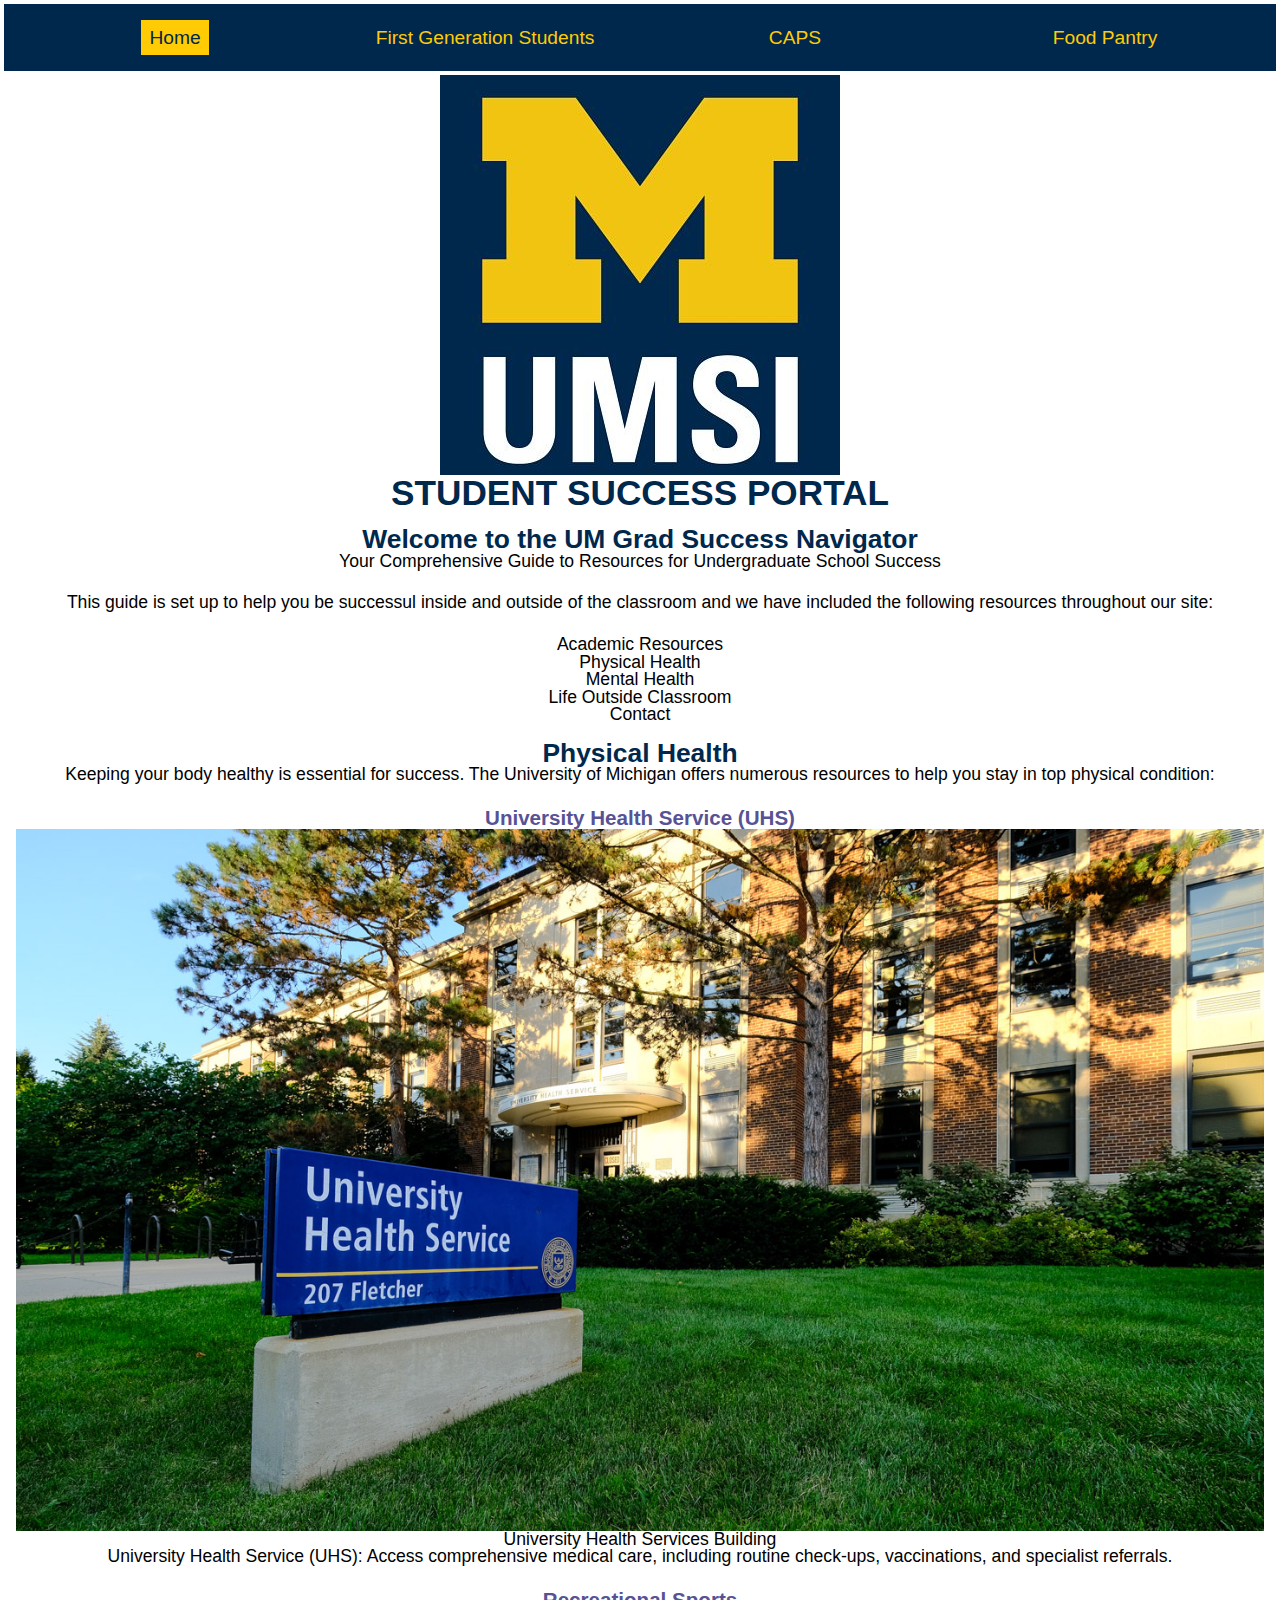
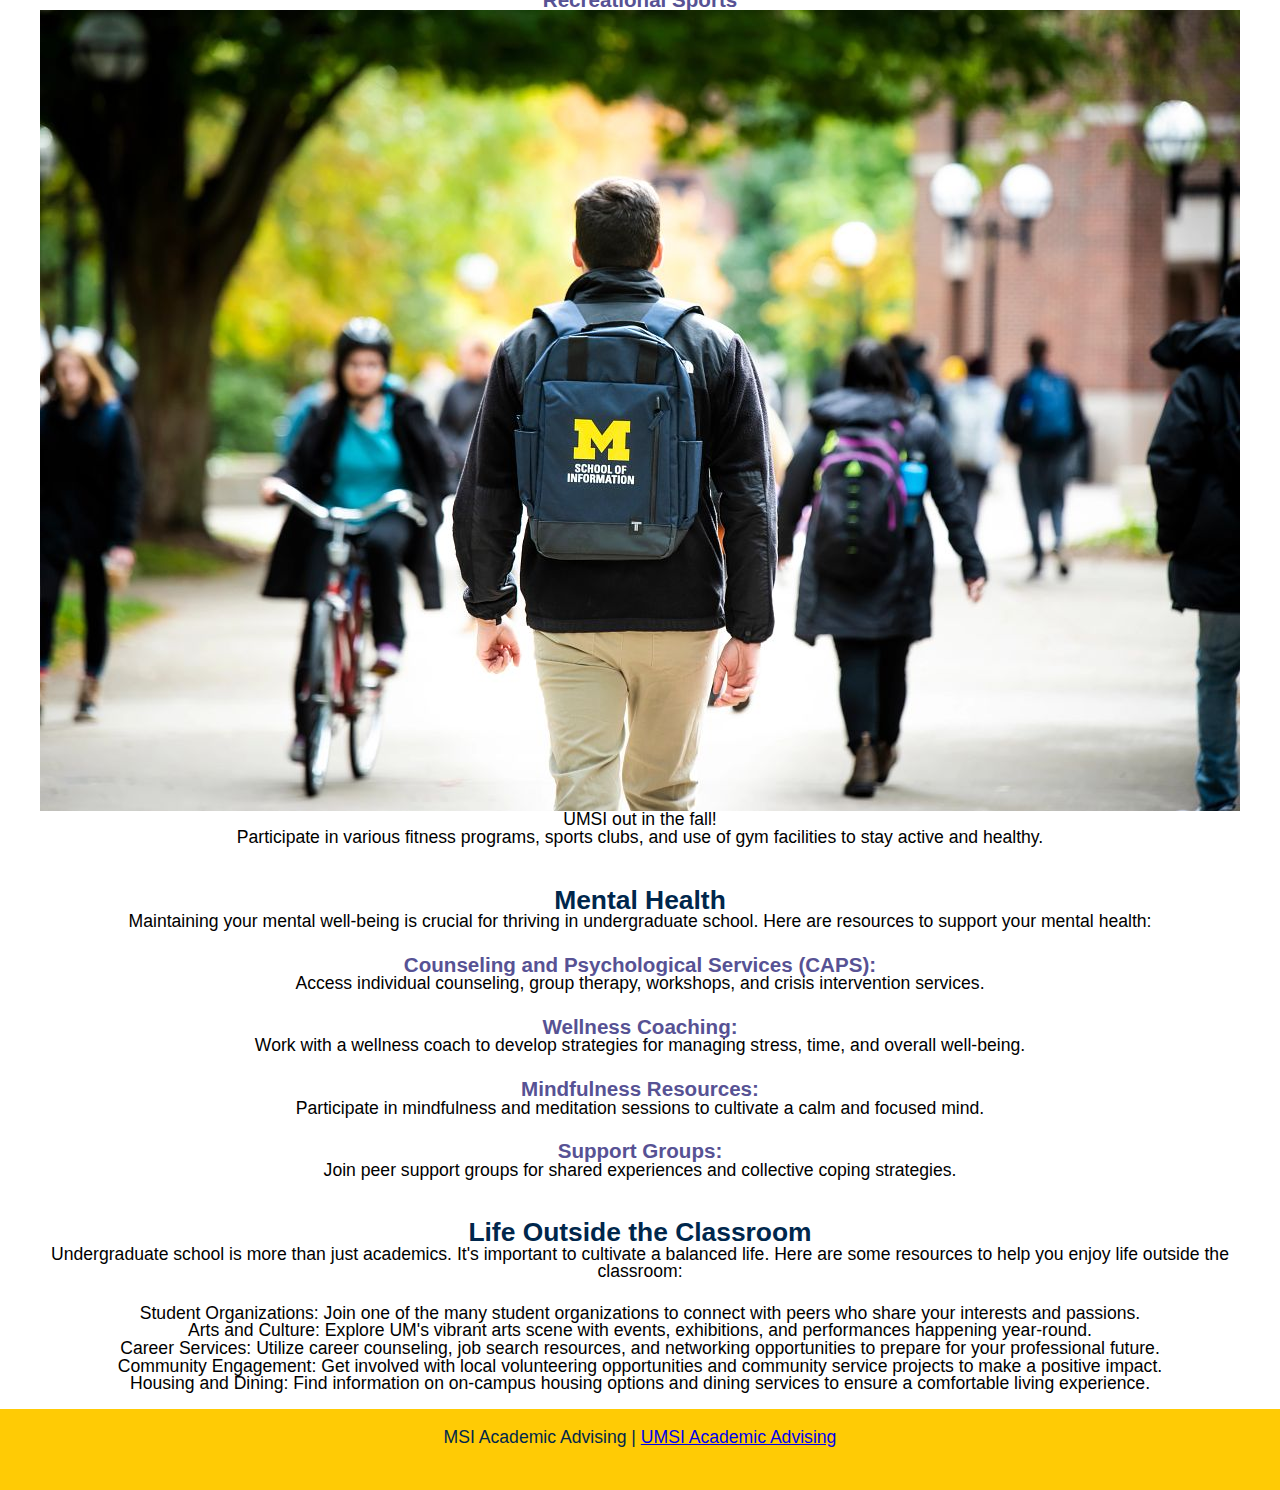
<file: index.html>
<!DOCTYPE html>
<html lang="en">
<head>
    <meta charset="UTF-8">
    <meta name="viewport" content="width=device-width, initial-scale=1.0">
    <link rel="stylesheet" href="css/html5reset.css">
    <link rel="stylesheet" href="css/style.css">
    <title>Student Success Portal</title>
</head>
<body>
    <header>
        <a class = "skip" href = "#main">Skip to Main Content</a> <!--skip to header-->
        <nav class = "topnav">
            <ul>
                <li><a href = "index.html" class = "active">Home</a></li>
                <li><a href = "firstgen.html">First Generation Students</a></li>
                <li><a href = "caps.html">CAPS</a></li>
                <li><a href = "pantry.html">Food Pantry</a></li>
            </ul>
        </nav>
        <div class = "firstimg">
            <img src="images/UMSI_signature_vertical_informal_solidblue.jpg" alt="UMSI Logo">
        </div>
        <h1>Student Success Portal</h1>

    </header>
    <main class = "container" id = "main">
        <section>
            <h2>Welcome to the UM Grad Success Navigator</h2>
            <p> Your Comprehensive Guide to Resources for Undergraduate School Success</p>
            <p>This guide is set up to help you be successul inside and outside of the classroom and we have included the following resources throughout our site:</p>
            <ol>
                <li>Academic Resources</li>
                <li>Physical Health</li>
                <li>Mental Health</li>
                <li>Life Outside Classroom</li>
                <li>Contact</li>
            </ol>
        </section>
        <section>
            <h2>Physical Health</h2>
            <p>Keeping your body healthy is essential for success. The University of Michigan offers numerous resources to help you stay in top physical condition:</p>
            <article>
                <h3>University Health Service (UHS)</h3>
                <figure>
                    <img src="images/UHS.jpg" alt="University Health Services building">
                    <figcaption>University Health Services Building</figcaption>
                </figure>
                <p>University Health Service (UHS): Access comprehensive medical care, including routine check-ups, vaccinations, and specialist referrals.</p>
            </article>
            <article>
                <h3>Recreational Sports</h3>
                <figure>
                    <img src="images/UMSI_CampusFall_UMSIBackpack_02.jpg" alt="A student wears a UMSI backpack in fall on the drag.">
                    <figcaption>UMSI out in the fall!</figcaption>
                </figure>
                <p>Participate in various fitness programs, sports clubs, and use of gym facilities to stay active and healthy.</p>
            </article>
        </section>
        
        <section>
            <h2>Mental Health</h2>
            <p>Maintaining your mental well-being is crucial for thriving in undergraduate school. Here are resources to support your mental health:</p>
            <article>
                <h3>Counseling and Psychological Services (CAPS):</h3>
                <p> Access individual counseling, group therapy, workshops, and crisis intervention services.</p>
            </article>
            <article>
                <h3>Wellness Coaching:</h3>

                <p>Work with a wellness coach to develop strategies for managing stress, time, and overall well-being.</p>
            </article>
            <article>
                <h3>Mindfulness Resources:</h3>

                <p> Participate in mindfulness and meditation sessions to cultivate a calm and focused mind.</p>
            </article>
            <article>
                <h3>Support Groups:</h3>

                <p> Join peer support groups for shared experiences and collective coping strategies.</p>
            </article>
        </section>

        
        <section id="life-outside-classroom">
            <h2>Life Outside the Classroom</h2>
            <p>Undergraduate school is more than just academics. It's important to cultivate a balanced life. Here are some resources to help you enjoy life outside the classroom:</p>
           
            <ul>
                <li><strong>Student Organizations:</strong> Join one of the many student organizations to connect with peers who share your interests and passions.</li>
                <li><strong>Arts and Culture:</strong> Explore UM's vibrant arts scene with events, exhibitions, and performances happening year-round.</li>
                <li><strong>Career Services:</strong> Utilize career counseling, job search resources, and networking opportunities to prepare for your professional future.</li>
                <li><strong>Community Engagement:</strong> Get involved with local volunteering opportunities and community service projects to make a positive impact.</li>
                <li><strong>Housing and Dining:</strong> Find information on on-campus housing options and dining services to ensure a comfortable living experience.</li>
            </ul>
        </section>
        <!-- Content taken & modified from UMGPT with the prompt, "write me a webpage of intro content to help University of Michigan Master's students navigate different resources for being successful in grad school - this will include academic resources, physical health resources, mental health resources, support for life outside the classroom"
        UMGPT. (2024). UMGPT (August 29th version) [Large language model]. -->
    </main>
    <footer>
        <p>MSI Academic Advising | <a href="https://sites.google.com/umich.edu/msiacademicadvising/student-support-resources">UMSI Academic Advising </a></p>
    </footer>
</body>
</html>
</file>
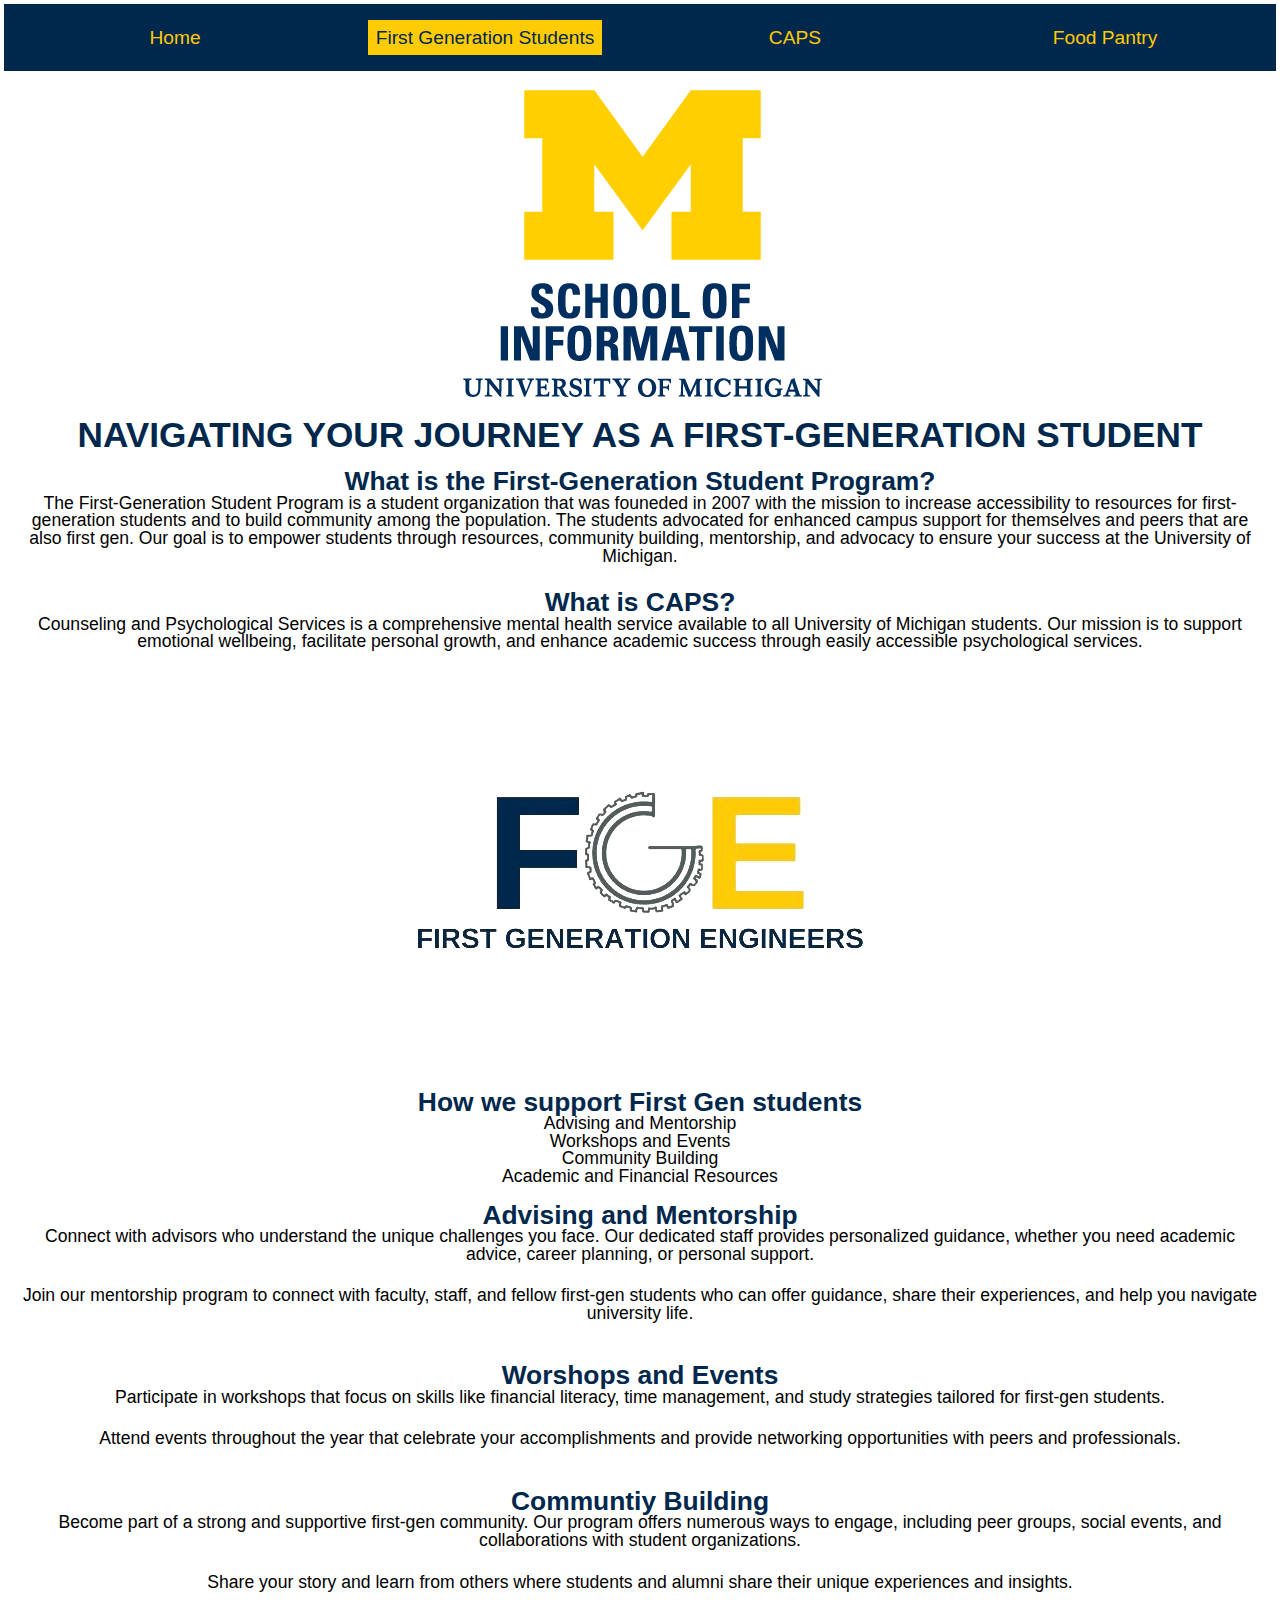
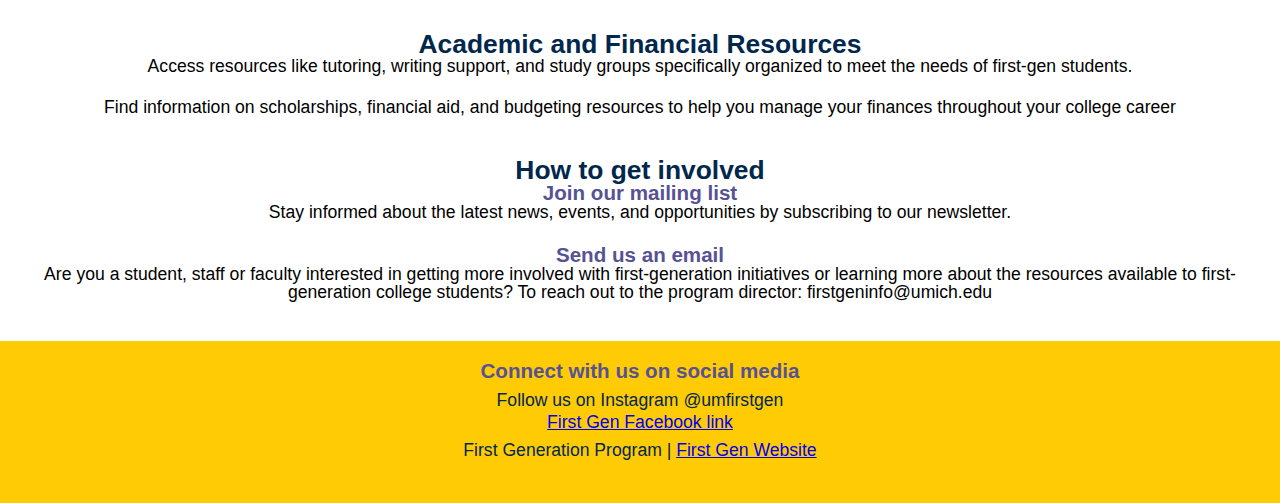
<file: firstgen.html>
<!DOCTYPE html>
<html lang="en">
<head>
    <meta charset="UTF-8">
    <meta name="viewport" content="width=device-width, initial-scale=1.0">
    <link rel="stylesheet" href="css/html5reset.css">
    <link rel="stylesheet" href="css/style.css">
    <title>First Generation Students</title>
</head>
<body>

    <header>
        <a class = "skip" href = "#main">Skip to Main Content</a> <!--skip to header-->
        <nav class = "topnav">
            <ul>
                <li><a href = "index.html">Home</a></li>
                <li><a href = "firstgen.html" class = "active">First Generation Students</a></li>
                <li><a href = "caps.html">CAPS</a></li>
                <li><a href = "pantry.html">Food Pantry</a></li>
            </ul>
        </nav>
        <div class = "firstimg">
            <img src="images/UMSI_signature_vertical_U_blue.png" alt="UMSI Logo 2">
        </div>
        <h1>Navigating Your Journey as a First-Generation Student</h1>

    </header>
    <main class = "container" id = "main">
        <section>
            <h2>What is the First-Generation Student Program?</h2>
            <p>The First-Generation Student Program is a student organization that was founeded in 2007 with the mission to increase accessibility to resources for first-generation students and to build community among the population. The students advocated for  enhanced campus support for themselves and peers that are also first gen. Our goal is to empower students through resources, community building, mentorship, and advocacy to ensure your success at the University of Michigan. </p>
            <h2>What is CAPS?</h2>
            <p>Counseling and Psychological Services is a comprehensive mental health service available to all University of Michigan students. Our mission is to support emotional wellbeing, facilitate personal growth, and enhance academic success through easily accessible psychological services.</p>
            <img src="images/FirstGenLogo.webp" alt="Logo for first generation engineers">
            <h2>How we support First Gen students</h2>
            <ul>
                <li>Advising and Mentorship</li>
                <li>Workshops and Events</li>
                <li>Community Building</li>
                <li>Academic and Financial Resources</li>
            </ul>
        </section>

        <section>
            <h2>Advising and Mentorship</h2>
            <p>Connect with advisors who understand the unique challenges you face. Our dedicated staff provides personalized guidance, whether you need academic advice, career planning, or personal support.</p>
            <p>Join our mentorship program to connect with faculty, staff, and fellow first-gen students who can offer guidance, share their experiences, and help you navigate university life.
            </p>
        </section>

        <section>
            <h2>Worshops and Events</h2>
            <p>Participate in workshops that focus on skills like financial literacy, time management, and study strategies tailored for first-gen students.</p>
            <p>Attend events throughout the year that celebrate your accomplishments and provide networking opportunities with peers and professionals.</p>
        </section>

        <section>
            <h2>Communtiy Building</h2>
            <p>Become part of a strong and supportive first-gen community. Our program offers numerous ways to engage, including peer groups, social events, and collaborations with student organizations.</p>
            <p>Share your story and learn from others where students and alumni share their unique experiences and insights.</p>
        </section>

        <section>
            <h2>Academic and Financial Resources</h2>
            <p>Access resources like tutoring, writing support, and study groups specifically organized to meet the needs of first-gen students.</p>
            <p>Find information on scholarships, financial aid, and budgeting resources to help you manage your finances throughout your college career</p>
        </section>
        
        <section>
            <h2>How to get involved</h2>
            <h3>Join our mailing list</h3>
            <p>Stay informed about the latest news, events, and opportunities by subscribing to our newsletter.</p>
            <h3>Send us an email</h3>
            <p>Are you a student, staff or faculty interested in getting more involved with first-generation initiatives or learning more about the resources available to first-generation college students? To reach out to the program director: firstgeninfo@umich.edu</p>
            
            
        </section>
        <!-- Content taken & modified from UMGPT with the prompt, "write me a webpage of content to help University of Michigan students navigate and learn more about First Gen Program (First-Generation Student Program)"
        UMGPT. (2025). UMGPT (August 29th version) [Large language model]. -->
    
    </main>
    <footer>
        <h3 class = "media">Connect with us on social media</h3>
            <ul>
                <li>Follow us on Instagram @umfirstgen</li>
                <li><a href = "https://www.facebook.com/firstgens/">First Gen Facebook link</a> </li>
            </ul>
        <p>First Generation Program | <a href="https://firstgen.umich.edu/">First Gen Website </a></p>
    </footer>
    
</body>

</html>
</file>
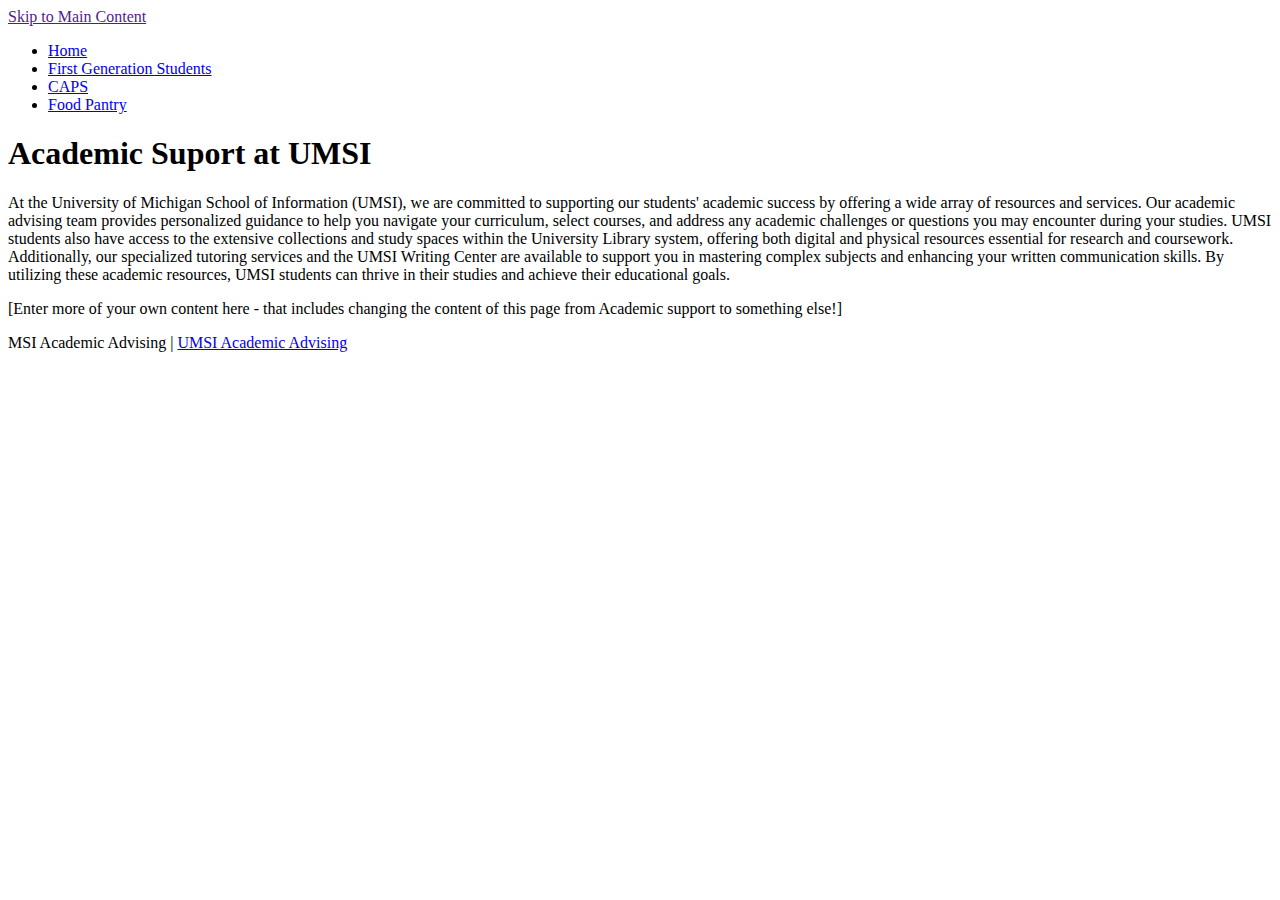
<file: page_1.html>
<!DOCTYPE html>
<html lang="en">
<head>
    <meta charset="UTF-8">
    <meta name="viewport" content="width=device-width, initial-scale=1.0">
    <title>First Generation Students</title>
</head>
<body>

    <header>
            <a href = "">Skip to Main Content</a>
        <nav>
            <ul>
                <li><a href = "index.html">Home</a></li>
                <li><a href = "page_1.html">First Generation Students</a></li>
                <li><a href = "page_2.html">CAPS</a></li>
                <li><a href = "page_3.html">Food Pantry</a></li>
            </ul>
        </nav>
        <h1>Academic Suport at UMSI</h1>

    </header>
    <main>
        <div>
            <p>At the University of Michigan School of Information (UMSI), we are committed to supporting our students' academic success by offering a wide array of resources and services. Our academic advising team provides personalized guidance to help you navigate your curriculum, select courses, and address any academic challenges or questions you may encounter during your studies. UMSI students also have access to the extensive collections and study spaces within the University Library system, offering both digital and physical resources essential for research and coursework. Additionally, our specialized tutoring services and the UMSI Writing Center are available to support you in mastering complex subjects and enhancing your written communication skills. By utilizing these academic resources, UMSI students can thrive in their studies and achieve their educational goals. </p>

        </div>

<div>[Enter more of your own content here - that includes changing the  content of this page from Academic support to something else!]</div>
            
            <!-- Jackie Wolf -->
    
        <div></div>
        <div></div>
        <div></div>
        <div></div>
    </main>
    <footer>
        <p>MSI Academic Advising | <a href="https://sites.google.com/umich.edu/msiacademicadvising/student-support-resources">UMSI Academic Advising </a></p>
    </footer>
    
</body>

</html>
</file>
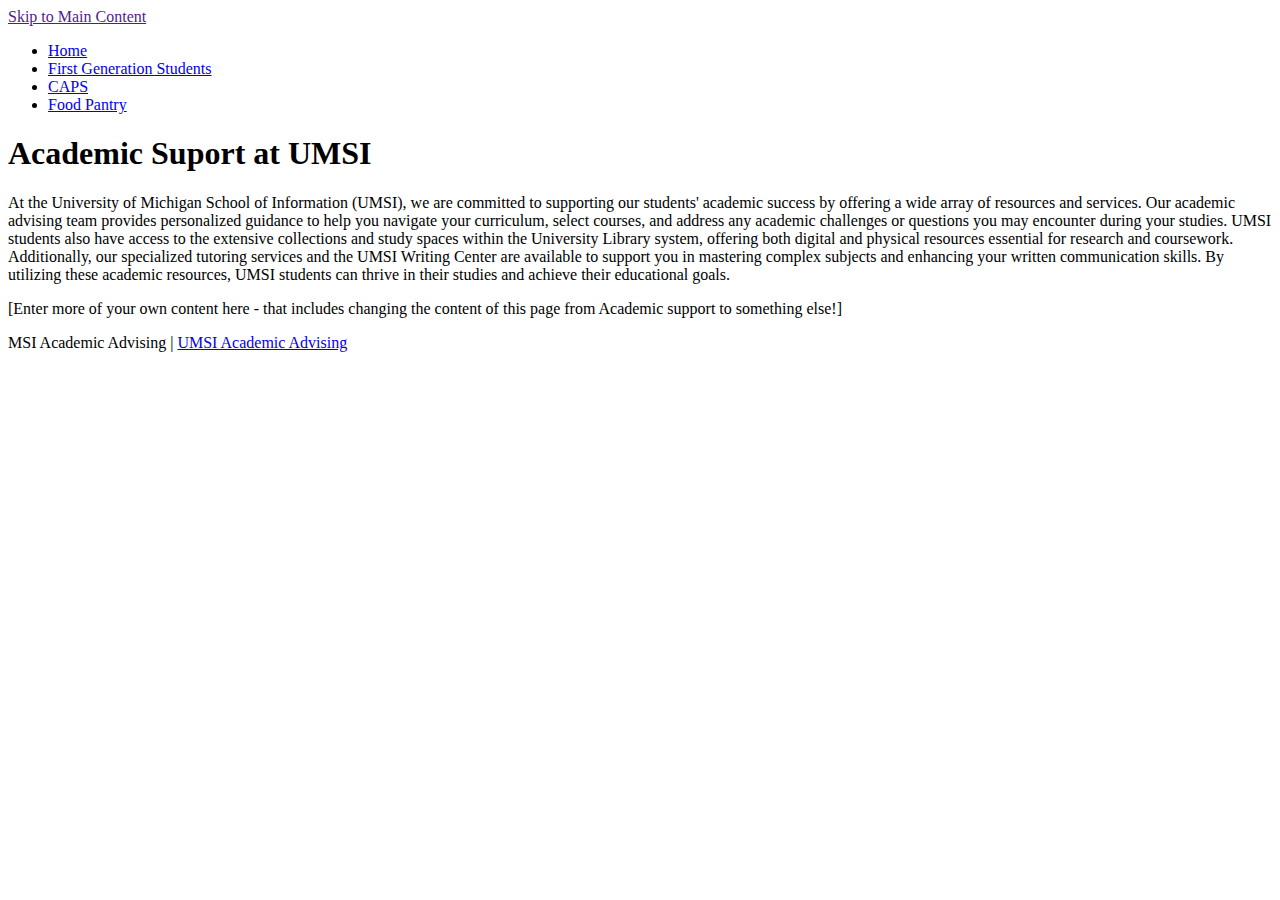
<file: page_2.html>
<!DOCTYPE html>
<html lang="en">
<head>
    <meta charset="UTF-8">
    <meta name="viewport" content="width=device-width, initial-scale=1.0">
    <title>Counseling and Psychological Services (CAPS)</title>
</head>
<body>

    <header>
            <a href = "">Skip to Main Content</a>
        <nav>
            <ul>
                <li><a href = "index.html">Home</a></li>
                <li><a href = "page_1.html">First Generation Students</a></li>
                <li><a href = "page_2.html">CAPS</a></li>
                <li><a href = "page_3.html">Food Pantry</a></li>
            </ul>
        </nav>
        <h1>Academic Suport at UMSI</h1>

    </header>
    <main>
        <div>
            <p>At the University of Michigan School of Information (UMSI), we are committed to supporting our students' academic success by offering a wide array of resources and services. Our academic advising team provides personalized guidance to help you navigate your curriculum, select courses, and address any academic challenges or questions you may encounter during your studies. UMSI students also have access to the extensive collections and study spaces within the University Library system, offering both digital and physical resources essential for research and coursework. Additionally, our specialized tutoring services and the UMSI Writing Center are available to support you in mastering complex subjects and enhancing your written communication skills. By utilizing these academic resources, UMSI students can thrive in their studies and achieve their educational goals. </p>

        </div>

<div>[Enter more of your own content here - that includes changing the  content of this page from Academic support to something else!]</div>
            
            <!-- Jackie Wolf -->
    
        <div></div>
        <div></div>
        <div></div>
        <div></div>
    </main>
    <footer>
        <p>MSI Academic Advising | <a href="https://sites.google.com/umich.edu/msiacademicadvising/student-support-resources">UMSI Academic Advising </a></p>
    </footer>
    
</body>

</html>
</file>
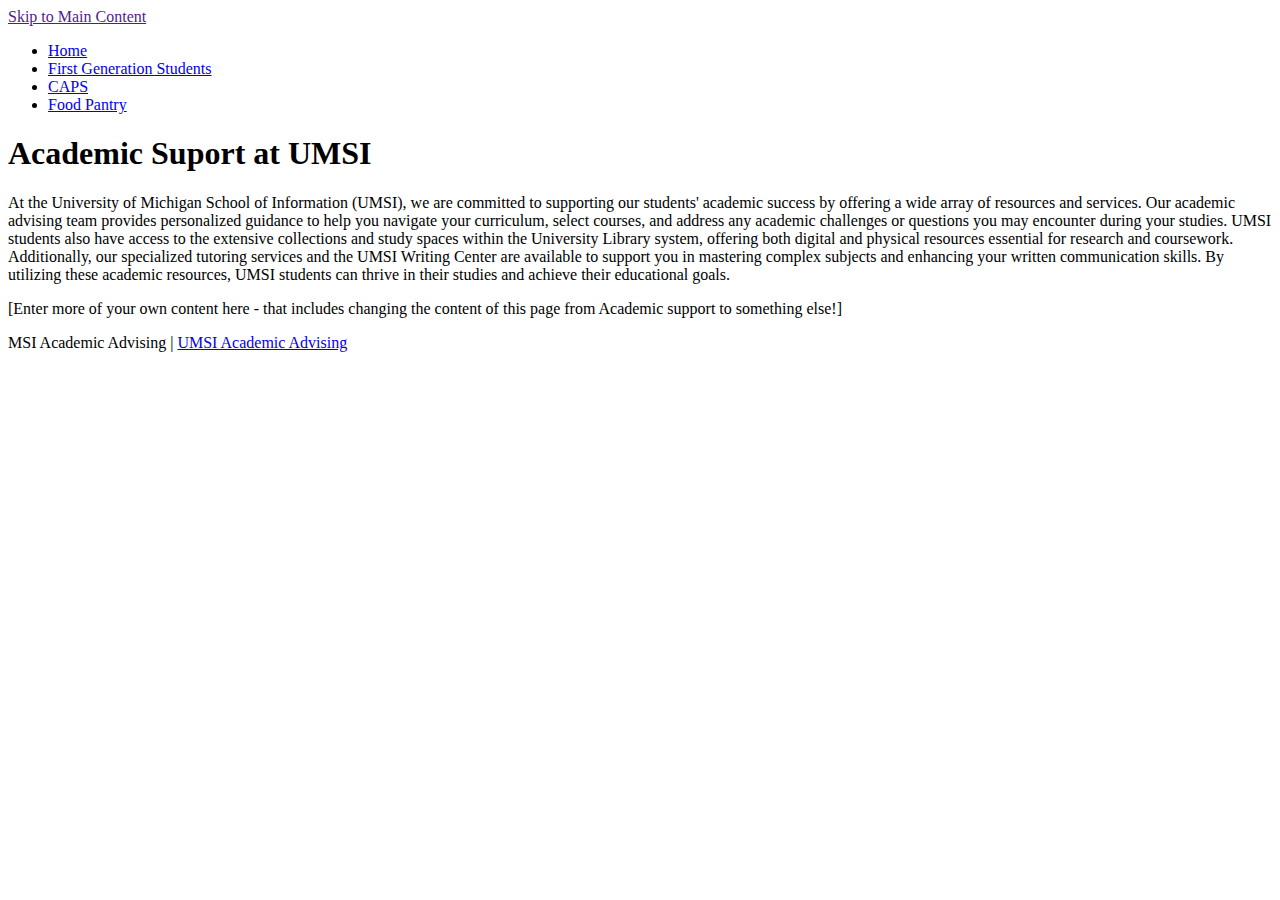
<file: page_3.html>
<!DOCTYPE html>
<html lang="en">
<head>
    <meta charset="UTF-8">
    <meta name="viewport" content="width=device-width, initial-scale=1.0">
    <title>Food Pantry</title>
</head>
<body>

    <header>
            <a href = "">Skip to Main Content</a>
        <nav>
            <ul>
                <li><a href = "index.html">Home</a></li>
                <li><a href = "page_1.html">First Generation Students</a></li>
                <li><a href = "page_2.html">CAPS</a></li>
                <li><a href = "page_3.html">Food Pantry</a></li>
            </ul>
        </nav>
        <h1>Academic Suport at UMSI</h1>

    </header>
    <main>
        <div>
            <p>At the University of Michigan School of Information (UMSI), we are committed to supporting our students' academic success by offering a wide array of resources and services. Our academic advising team provides personalized guidance to help you navigate your curriculum, select courses, and address any academic challenges or questions you may encounter during your studies. UMSI students also have access to the extensive collections and study spaces within the University Library system, offering both digital and physical resources essential for research and coursework. Additionally, our specialized tutoring services and the UMSI Writing Center are available to support you in mastering complex subjects and enhancing your written communication skills. By utilizing these academic resources, UMSI students can thrive in their studies and achieve their educational goals. </p>

        </div>

<div>[Enter more of your own content here - that includes changing the  content of this page from Academic support to something else!]</div>
            
            <!-- Jackie Wolf -->
    
        <div></div>
        <div></div>
        <div></div>
        <div></div>
    </main>
    <footer>
        <p>MSI Academic Advising | <a href="https://sites.google.com/umich.edu/msiacademicadvising/student-support-resources">UMSI Academic Advising </a></p>
    </footer>
    
</body>

</html>
</file>
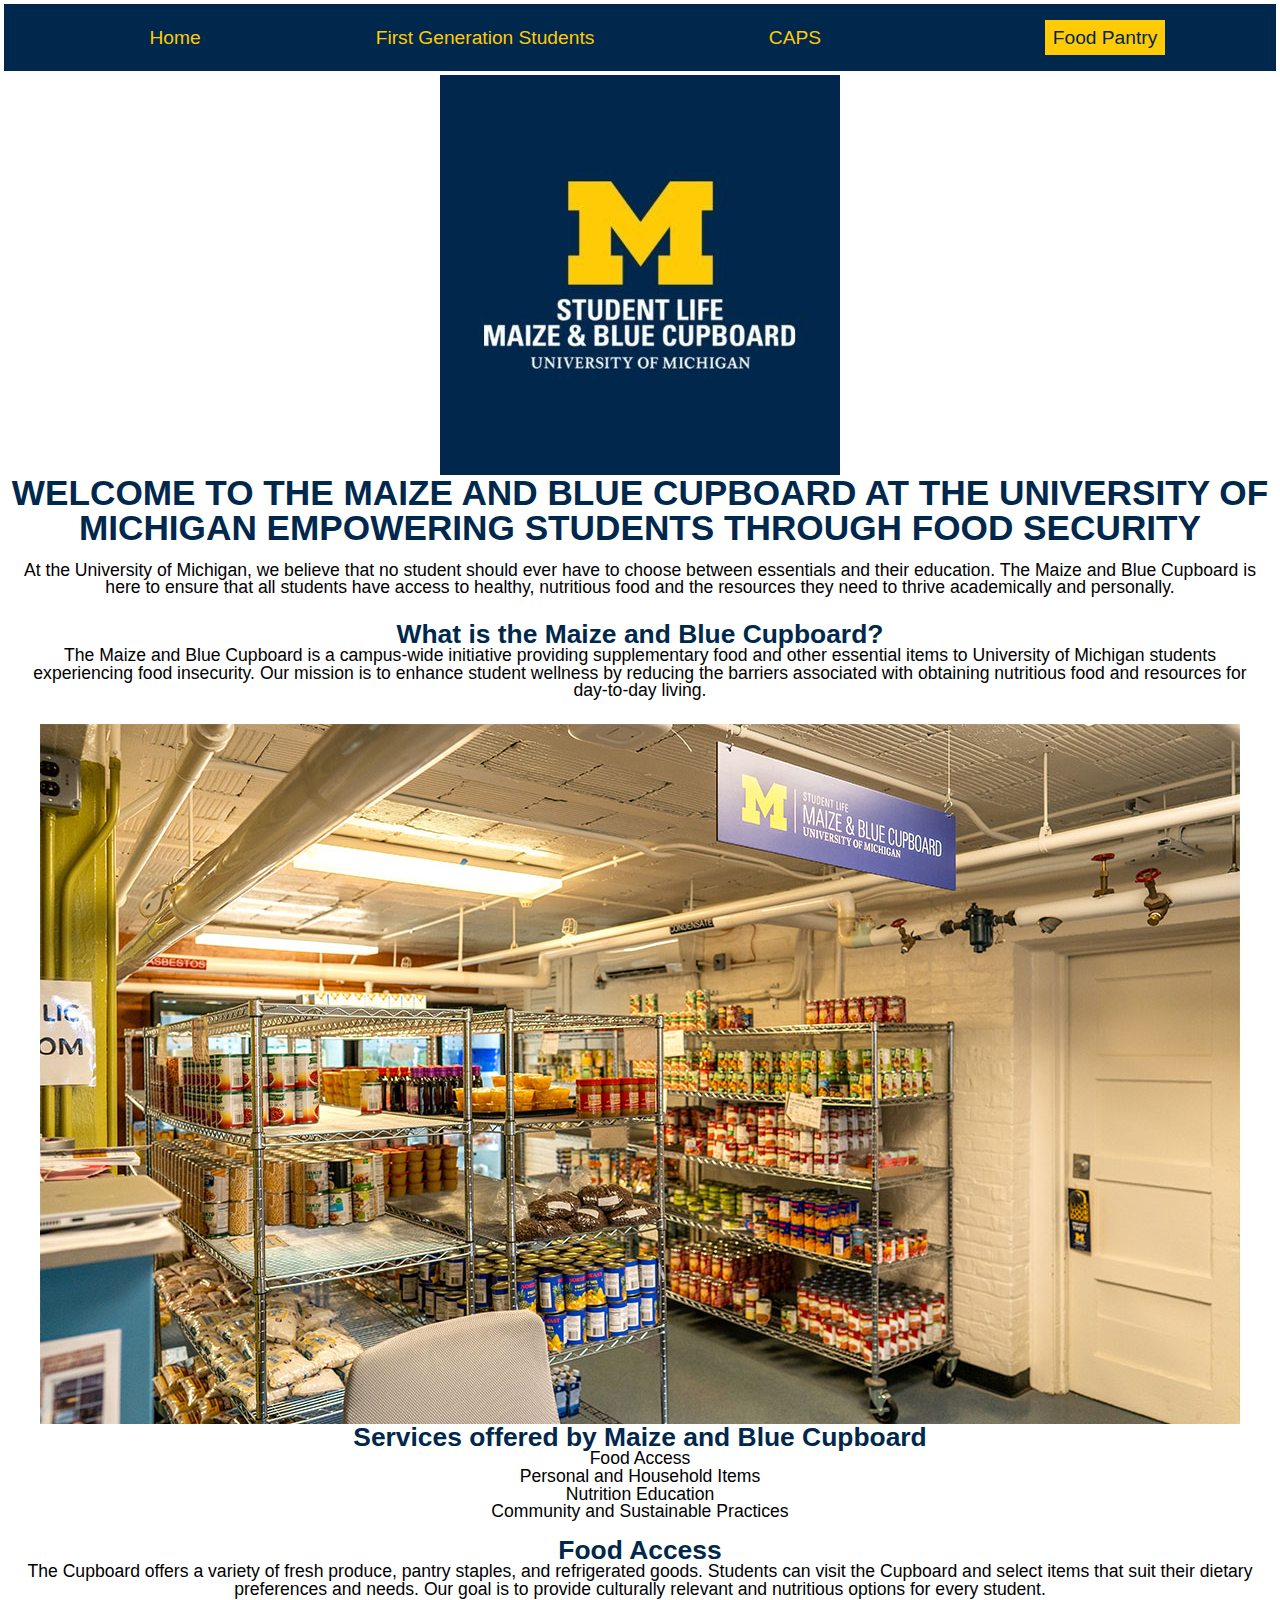
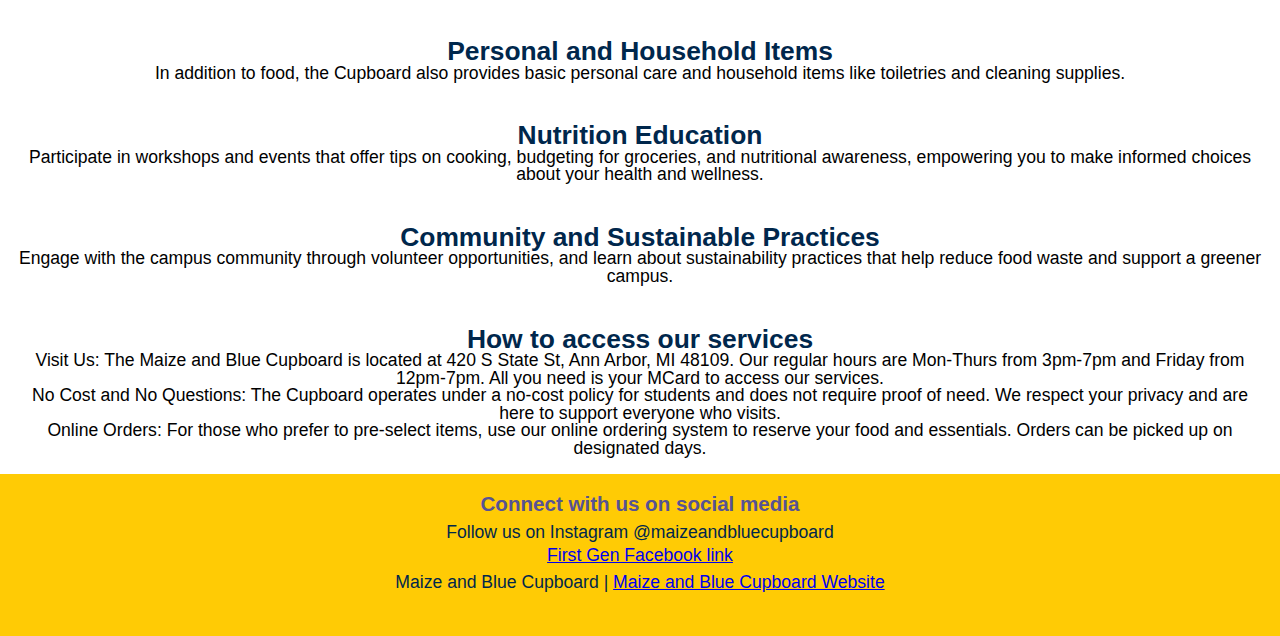
<file: pantry.html>
<!DOCTYPE html>
<html lang="en">
<head>
    <meta charset="UTF-8">
    <meta name="viewport" content="width=device-width, initial-scale=1.0">
    <link rel="stylesheet" href="css/html5reset.css">
    <link rel="stylesheet" href="css/style.css">
    <title>Food Pantry</title>
</head>
<body>

    <header>
        <a class = "skip" href = "#main">Skip to Main Content</a> <!--skip to header-->
        <nav class = "topnav">
            <ul>
                <li><a href = "index.html">Home</a></li>
                <li><a href = "firstgen.html">First Generation Students</a></li>
                <li><a href = "caps.html">CAPS</a></li>
                <li><a href = "pantry.html" class = "active">Food Pantry</a></li>
            </ul>
        </nav>
        <div class = "firstimg">
            <img src="images/Cupboardlogo.jpg" alt="Maize and Blue Cupboard logo">
        </div>
        <h1>Welcome to the Maize and Blue Cupboard at the University of Michigan Empowering Students Through Food Security</h1>

    </header>
    <main class = "container" id = "main">
        <section>
            <p>At the University of Michigan, we believe that no student should ever have to choose between essentials and their education. The Maize and Blue Cupboard is here to ensure that all students have access to healthy, nutritious food and the resources they need to thrive academically and personally.</p>
            <h2>What is the Maize and Blue Cupboard?</h2>
            <p>The Maize and Blue Cupboard is a campus-wide initiative providing supplementary food and other essential items to University of Michigan students experiencing food insecurity. Our mission is to enhance student wellness by reducing the barriers associated with obtaining nutritious food and resources for day-to-day living.</p>
            <img src="images/Maize-and-Blue-Cupboard.jpg" alt="Maize and Blue Cupboard food pantry">
            <h2>Services offered by Maize and Blue Cupboard</h2>
            <ul>
                <li>Food Access</li>
                <li>Personal and Household Items</li>
                <li>Nutrition Education</li>
                <li>Community and Sustainable Practices</li>
            </ul>

        </section>
       
        <section>
            <h2>Food Access</h2>
            <p>The Cupboard offers a variety of fresh produce, pantry staples, and refrigerated goods. Students can visit the Cupboard and select items that suit their dietary preferences and needs. Our goal is to provide culturally relevant and nutritious options for every student.</p>
        </section>

        <section>
            <h2>Personal and Household Items</h2>
            <p>In addition to food, the Cupboard also provides basic personal care and household items like toiletries and cleaning supplies.</p>
        </section>

        <section>
            <h2>Nutrition Education</h2>
            <p>Participate in workshops and events that offer tips on cooking, budgeting for groceries, and nutritional awareness, empowering you to make informed choices about your health and wellness.</p>
        </section>

        <section>
            <h2>Community and Sustainable Practices</h2>
            <p>Engage with the campus community through volunteer opportunities, and learn about sustainability practices that help reduce food waste and support a greener campus.</p>
        </section>

        <section>
            <h2>How to access our services</h2>
            <ul>
                <li>Visit Us: The Maize and Blue Cupboard is located at 420 S State St, Ann Arbor, MI 48109. Our regular hours are Mon-Thurs from 3pm-7pm and Friday from 12pm-7pm. All you need is your MCard to access our services.</li>
                <li>No Cost and No Questions: The Cupboard operates under a no-cost policy for students and does not require proof of need. We respect your privacy and are here to support everyone who visits.</li>
                <li>Online Orders: For those who prefer to pre-select items, use our online ordering system to reserve your food and essentials. Orders can be picked up on designated days.</li>
            </ul>
        </section>

        <!-- Content taken & modified from UMGPT with the prompt, "write me a webpage of content to help University of Michigan students navigate and learn more about Maize and Blue cupboard also known as food pantry"
        UMGPT. (2025). UMGPT (August 29th version) [Large language model]. -->

    </main>
    <footer>
        <h3 class = "media">Connect with us on social media</h3>
        <ul>
            <li>Follow us on Instagram @maizeandbluecupboard</li>
            <li><a href = "https://www.facebook.com/maizeandbluecupboard/">First Gen Facebook link</a> </li>
        </ul>
        <p>Maize and Blue Cupboard | <a href="https://mbc.studentlife.umich.edu/">Maize and Blue Cupboard Website </a></p>
    </footer>
    
</body>

</html>
</file>
<file: css/style.css>
.skip{
    position: absolute;
    top: -40px;
    background-color: white;
    padding: 0.5rem;
}
.skip:focus{
    top: 20px;
}
body{
    background-color: white;
    font-family: Arial, Verdana;
    font-size: 1.1rem;
}
img{
    max-width: 100%;
    height:auto;
    display: block;
}
h1{
    text-align: center;
    font-size: 2em;
    font-weight: bold;
    text-transform: uppercase;
    color: #00274C
}
h2{
    text-align: center;
    font-size: 1.5em;
    font-weight: bold;
    color: #00274C;
}
h3{
    text-align: center;
    font-size: 1.17em;
    font-weight: bold;
    color: #575294;
}
p{
    margin-bottom: 1.5rem; 
    
}

@media screen {
    .topnav{
        display:grid;
        grid-template-columns: 1fr 1fr 1fr 1fr;
        background-color: #00274C;
        overflow: hidden;   
        border: 4px solid white;
        text-align: center;
        align-items: center;
        justify-items: center;
        padding: 1rem;
    }
    .topnav a{
        color: #FFCB05;
        text-align: center;
        float: left;
        padding: 0.5rem;
        text-decoration: none;
        font-size: 1.2rem;
    }
    .topnav ul{
        display: contents; /* Allows <ul> to be ignored in the grid */
        padding: 0;
        margin: 0;
        list-style: none;
    }
    .topnav a:hover {
        background-color: #ddd;
        color: black;
    }
    a.active{
        background-color: #FFCB05;
        color: #00274C;

    }
    .firstimg{
        display: grid;
        grid-template-columns: 1fr;
        align-items: center;
        justify-items: center;
        /* width: 100%;
        height: auto; */
        
    }
    .container{
        display: grid;
        grid-template-columns: 1fr;
        text-align: center;
        place-items: center;
        min-height: 100vh;
        padding: 1rem;
        gap: 1rem;
    }
    .container section{
        text-align: center;
        place-items: center;
    }
    figure{
        text-align: center;
        place-items: center;
    }
    
}
footer{
    background-color: #FFCB05;
    font-family: Arial, Verdana;
    color:#00274C;
    padding: 20px;
    text-align: center;
}
footer ul {
    list-style: none;
    padding: 0;
    margin: 10px 0;
}
footer li {
    margin: 5px 0;
}
footer a:hover {
    background-color: #ddd;
    color: black;
}
</file>
